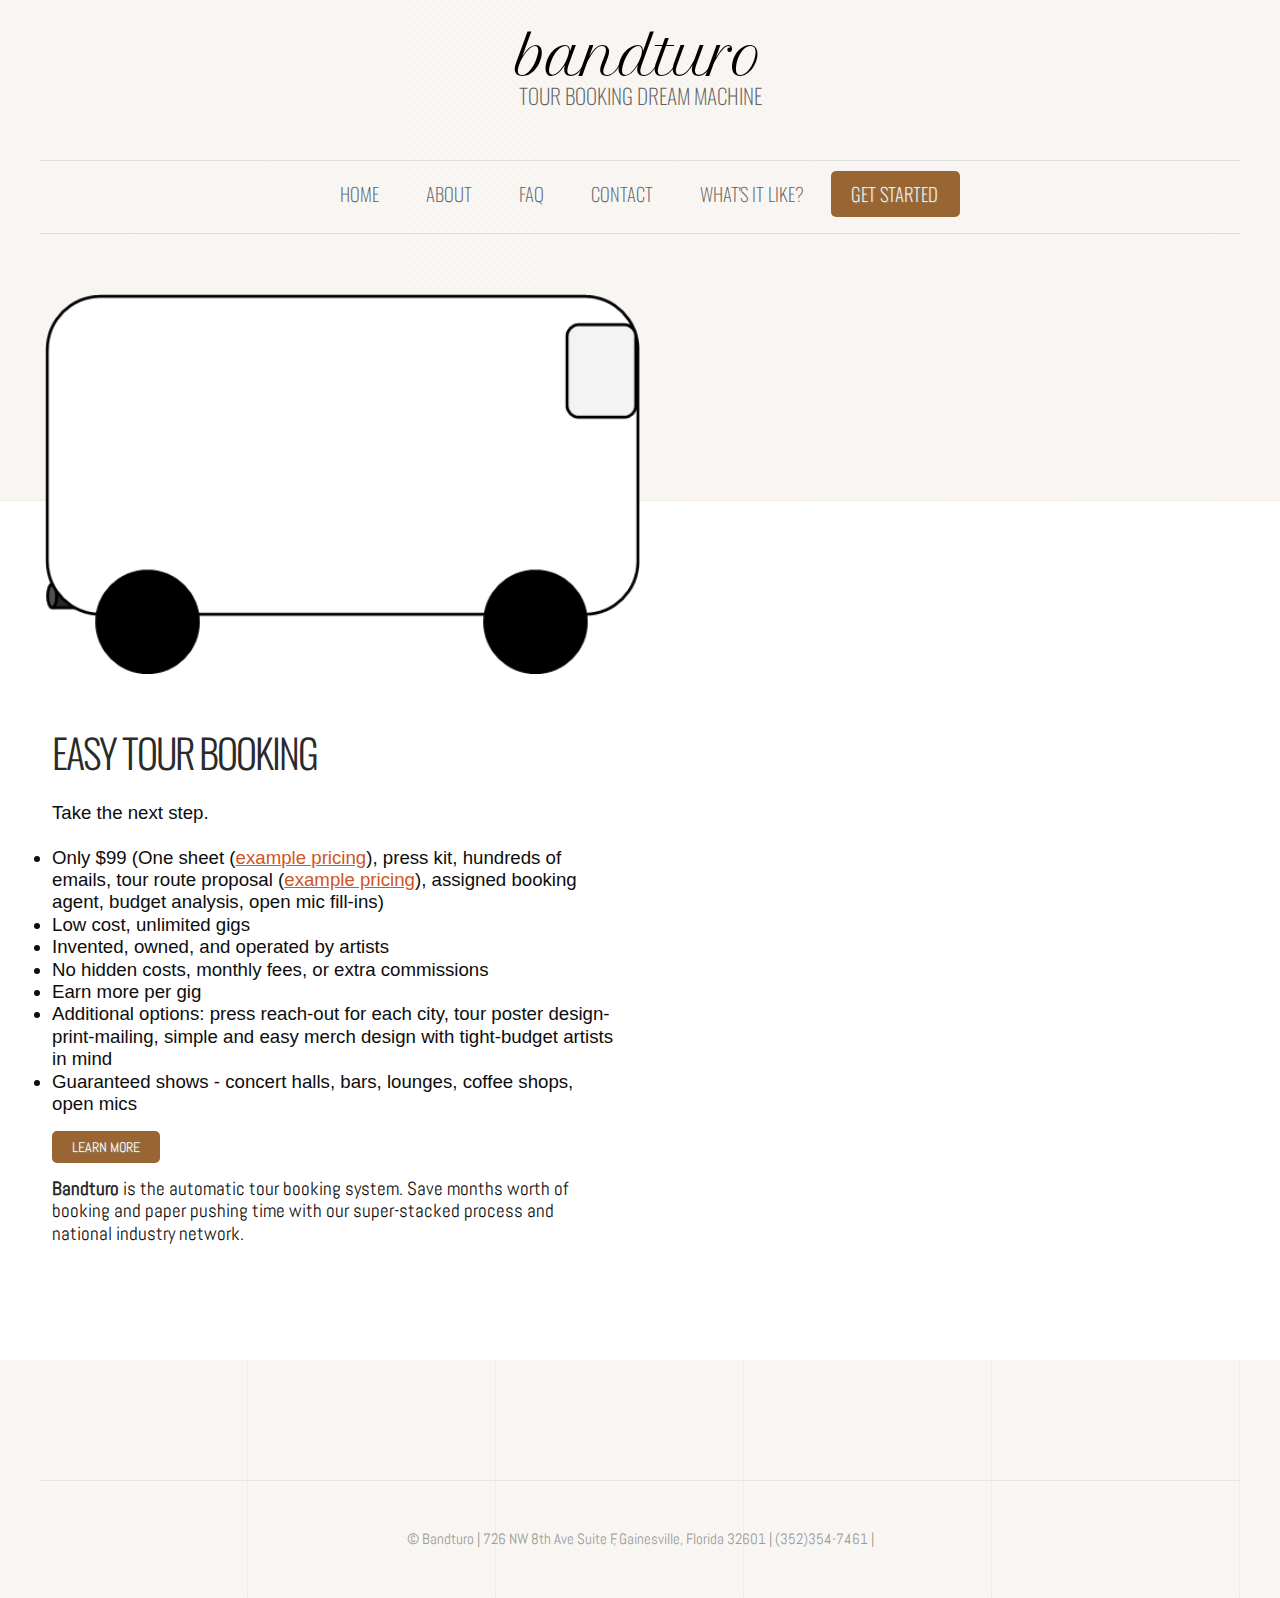
<file: index.html>
<!DOCTYPE HTML>
<html>
<head>
<title>Bandturo - Tour booking dream machine</title>
<meta charset="utf-8">
<meta name="description" content="Book a tour today with our affordable, proven system and get paid to travel.">
<meta name="keywords" content="Band, tour, booking, agent, booking agents, gigs, get more gigs">


<noscript>
<link rel="stylesheet" href="css/5grid/core.css">
<link rel="stylesheet" href="css/5grid/core-desktop.css">
<link rel="stylesheet" href="css/5grid/core-1200px.css">
<link rel="stylesheet" href="css/5grid/core-noscript.css">
<link rel="stylesheet" href="css/style.css">
<link rel="stylesheet" href="css/style-desktop.css">
</noscript>
<link rel="shortcut icon" href="images/favicon.ico" type="image/x-icon">
<link rel="icon" href="favicon.ico" type="image/x-icon">

<script>
  (function(i,s,o,g,r,a,m){i['GoogleAnalyticsObject']=r;i[r]=i[r]||function(){
  (i[r].q=i[r].q||[]).push(arguments)},i[r].l=1*new Date();a=s.createElement(o),
  m=s.getElementsByTagName(o)[0];a.async=1;a.src=g;m.parentNode.insertBefore(a,m)
  })(window,document,'script','https://www.google-analytics.com/analytics.js','ga');

  ga('create', 'UA-33713101-3', 'auto');
  ga('send', 'pageview');

</script>


<script src="css/5grid/jquery.js"></script>
<script src="css/5grid/init.js?use=mobile,desktop,1000px&amp;mobileUI=1&amp;mobileUI.theme=none"></script>
<!--[if IE 9]><link rel="stylesheet" href="css/style-ie9.css"><![endif]-->
</head>
<body class="homepage">



<div id="wrapper">
  <header id="header">
    <div class="5grid-layout">
      <div class="row">
        <div class="12u" id="logo">
          <!-- Logo -->
          <h1><a href="#" class="mobileUI-site-name">Bandturo</a></h1>
          <p>Tour booking dream machine</p>
        </div>
      </div>
    </div>
    <div class="5grid-layout">
      <div class="row">
        <div class="12u" id="menu">
          <div id="menu-wrapper">
            <nav class="mobileUI-site-nav">
              <ul>
                <li><a href="index.html">Home</a></li>
                <li><a href="about.html">About</a></li>
				<li><a href="faq.html">FAQ</a></li>
                <li><a href="contact.html">Contact</a></li>
				<li><a href="testimonial.html">What's It Like?</a></li>
				<li class="current_page_item"><a href="getstarted.html">Get Started</a></li>
              </ul>
			  </nav>
          </div>
        </div>
      </div>
    </div>
  </header>
  <div id="page">
    <div class="5grid-layout">
      <div class="row">
        <div class="12u">
          <div id="banner">
		              <div class="banner-border"><a href="index.html"><img src="images/van.png" alt="Bandturo - Touring Artist Dream Machine"></a><br>
			
			</div>
          </div>
        </div>
      </div>
	  
	 	  
	  
	  
	  
	  
	  
      <div class="5grid-layout">
        <div class="row">          
          <div class="6u mobileUI-main-content">
            <div id="content">              
			  <section>			  
                <div class="post">
                  <h2>Easy tour booking</h2>
				  
				  <p>Take the next step.</p>
				  <p>&nbsp; </p>
				  <ul>
				  <li>Only $99 (One sheet (<a href="http://consonantmusic.com/about/pricing/">example pricing</a>), press kit, hundreds of emails, tour route proposal (<a href="https://optimoroute.com/pricing/">example pricing</a>), assigned booking agent, budget analysis, open mic fill-ins)</li>
				  <li>Low cost, unlimited gigs</li>
				  <li>Invented, owned, and operated by artists</li>
				  <li>No hidden costs, monthly fees, or extra commissions</li>
				  <li>Earn more per gig</li>
				  <li>Additional options: press reach-out for each city, tour poster design-print-mailing, simple and easy merch design with tight-budget artists in mind</li>
				  <li>Guaranteed shows - concert halls, bars, lounges, coffee shops, open mics</li>
				  </ul>
				  
				  
				  
                  
                  <p class="button-style"><a href="getstarted.html">Learn more</a></p>
					<div id="subtext">
<p><strong>Bandturo</strong> is the automatic tour booking system. Save <i>months</i> worth of booking and paper pushing time with our super-stacked process and national industry network.</p>
                  <p>&nbsp;</p>
                  </div>

				  </div>
              </section>
            </div>
          </div>
        </div>
        </div>
      </div>
    </div>
  </div>
</div>
<div class="5grid-layout">
  <div class="row" id="footer-content">
    
  </div>
</div>
<div id="copyright" class="5grid-layout">
  <section>
    <p>&copy; Bandturo | 726 NW 8th Ave Suite F, Gainesville, Florida 32601 | (352)354-7461 | </p>
  </section>
</div>
</body>
</html>
</file>
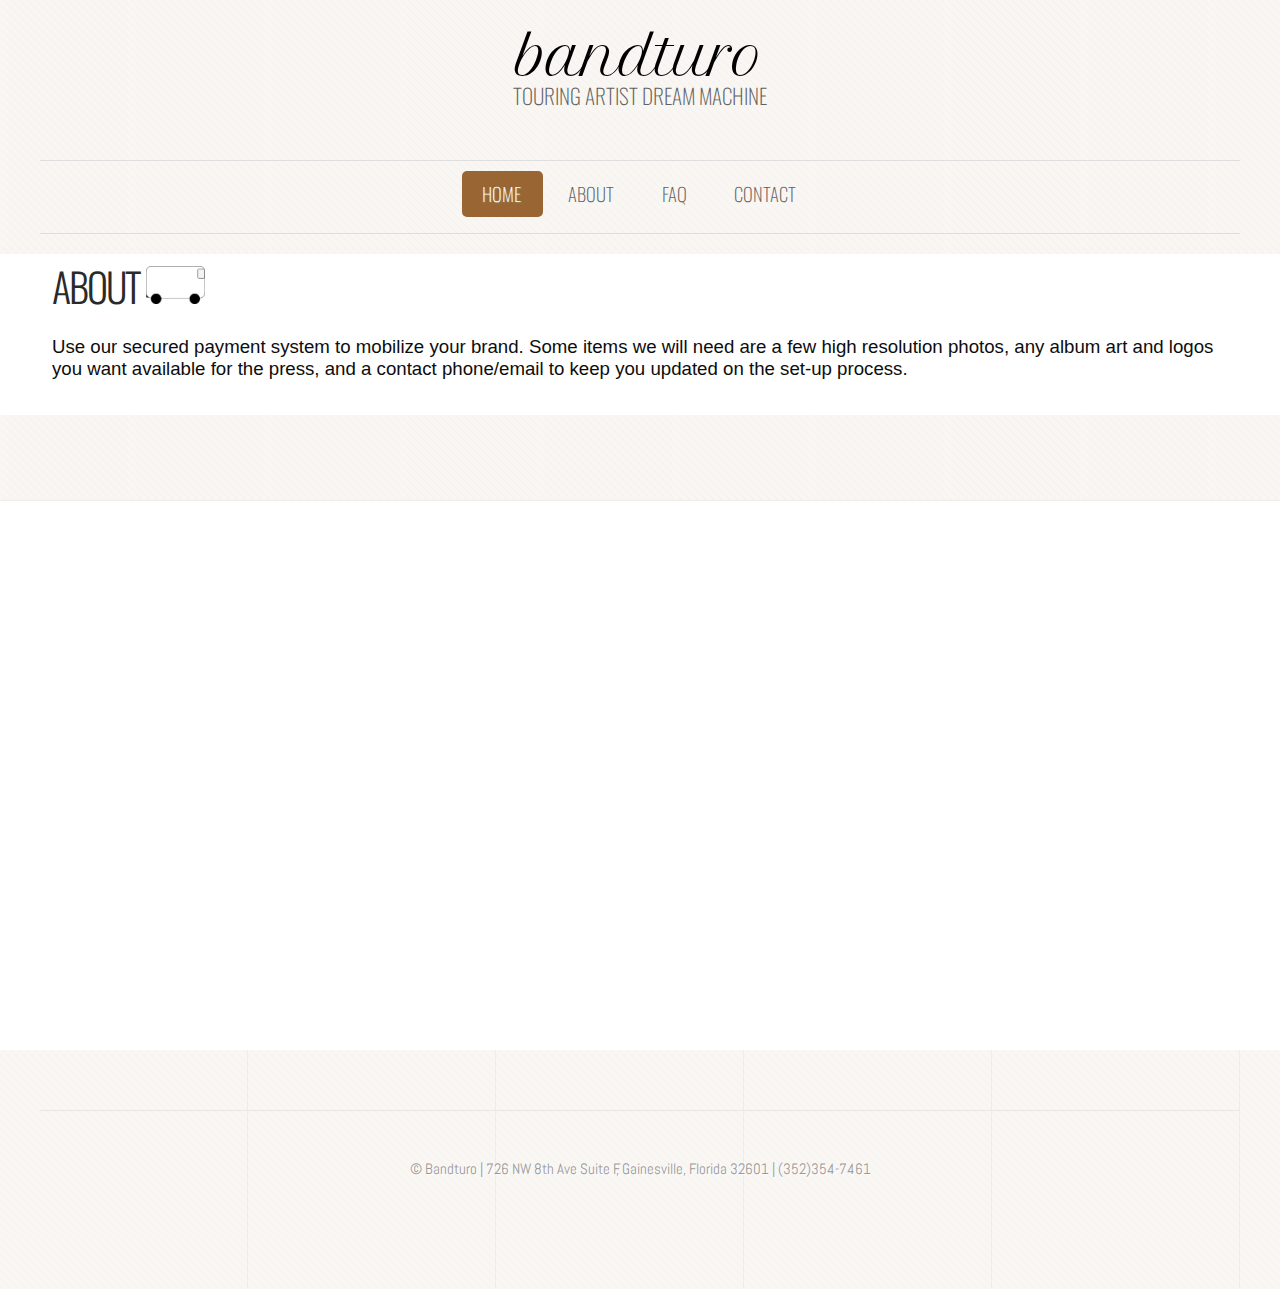
<file: about - Copy.html>
<!DOCTYPE HTML>
<html>
<head>
<title>Bandturo</title>
<meta charset="utf-8">
<noscript>
<link rel="stylesheet" href="css/5grid/core.css">
<link rel="stylesheet" href="css/5grid/core-desktop.css">
<link rel="stylesheet" href="css/5grid/core-1200px.css">
<link rel="stylesheet" href="css/5grid/core-noscript.css">
<link rel="stylesheet" href="css/style.css">
<link rel="stylesheet" href="css/style-desktop.css">
</noscript>



<script src="css/5grid/jquery.js"></script>
<script src="css/5grid/init.js?use=mobile,desktop,1000px&amp;mobileUI=1&amp;mobileUI.theme=none"></script>
<!--[if IE 9]><link rel="stylesheet" href="css/style-ie9.css"><![endif]-->
</head>
<body class="homepage">
<div id="wrapper">
  <header id="header">
    <div class="5grid-layout">
      <div class="row">
        <div class="12u" id="logo">
          <!-- Logo -->
          <h1><a href="#" class="mobileUI-site-name">Bandturo</a></h1>
          <p>Touring artist dream machine</p>
        </div>
      </div>
    </div>
    <div class="5grid-layout">
      <div class="row">
        <div class="12u" id="menu">
          <div id="menu-wrapper">
            <nav class="mobileUI-site-nav">
              <ul>
                <li class="current_page_item"><a href="index.html">Home</a></li>
                <li><a href="about.html">About</a></li>
				<li><a href="faq.html">FAQ</a></li>
                <li><a href="contact.html">Contact</a></li>
              </ul>
            </nav>
          </div>
        </div>
      </div>
    </div>
  </header>
 
  <div id="getstarted">
    <div class="5grid-layout" id="content">
      <div class="row">
        <div class="12u">
		
          <section>
		  
            <div class="post">
              <h2>About <img src="images/van.png" width="5%"></h2>
              <p>Use our secured payment system to mobilize your brand. Some items we will need are a few high resolution photos, any album art and logos you want available for the press, and a contact phone/email to keep you updated on the set-up process.</p>
              <p>&nbsp;</p>
                 
			
			</div>
          </section>
        </div>
      </div>
    </div>
  </div>
</div>
<div class="5grid-layout">
  <div class="row" id="footer-content">
    
 
<div id="copyright" class="5grid-layout">
  <section>
    <p>&copy; Bandturo | 726 NW 8th Ave Suite F, Gainesville, Florida 32601 | (352)354-7461</p>
  </section>
   </div>
</div>
</div>
</body>
</html>
</file>
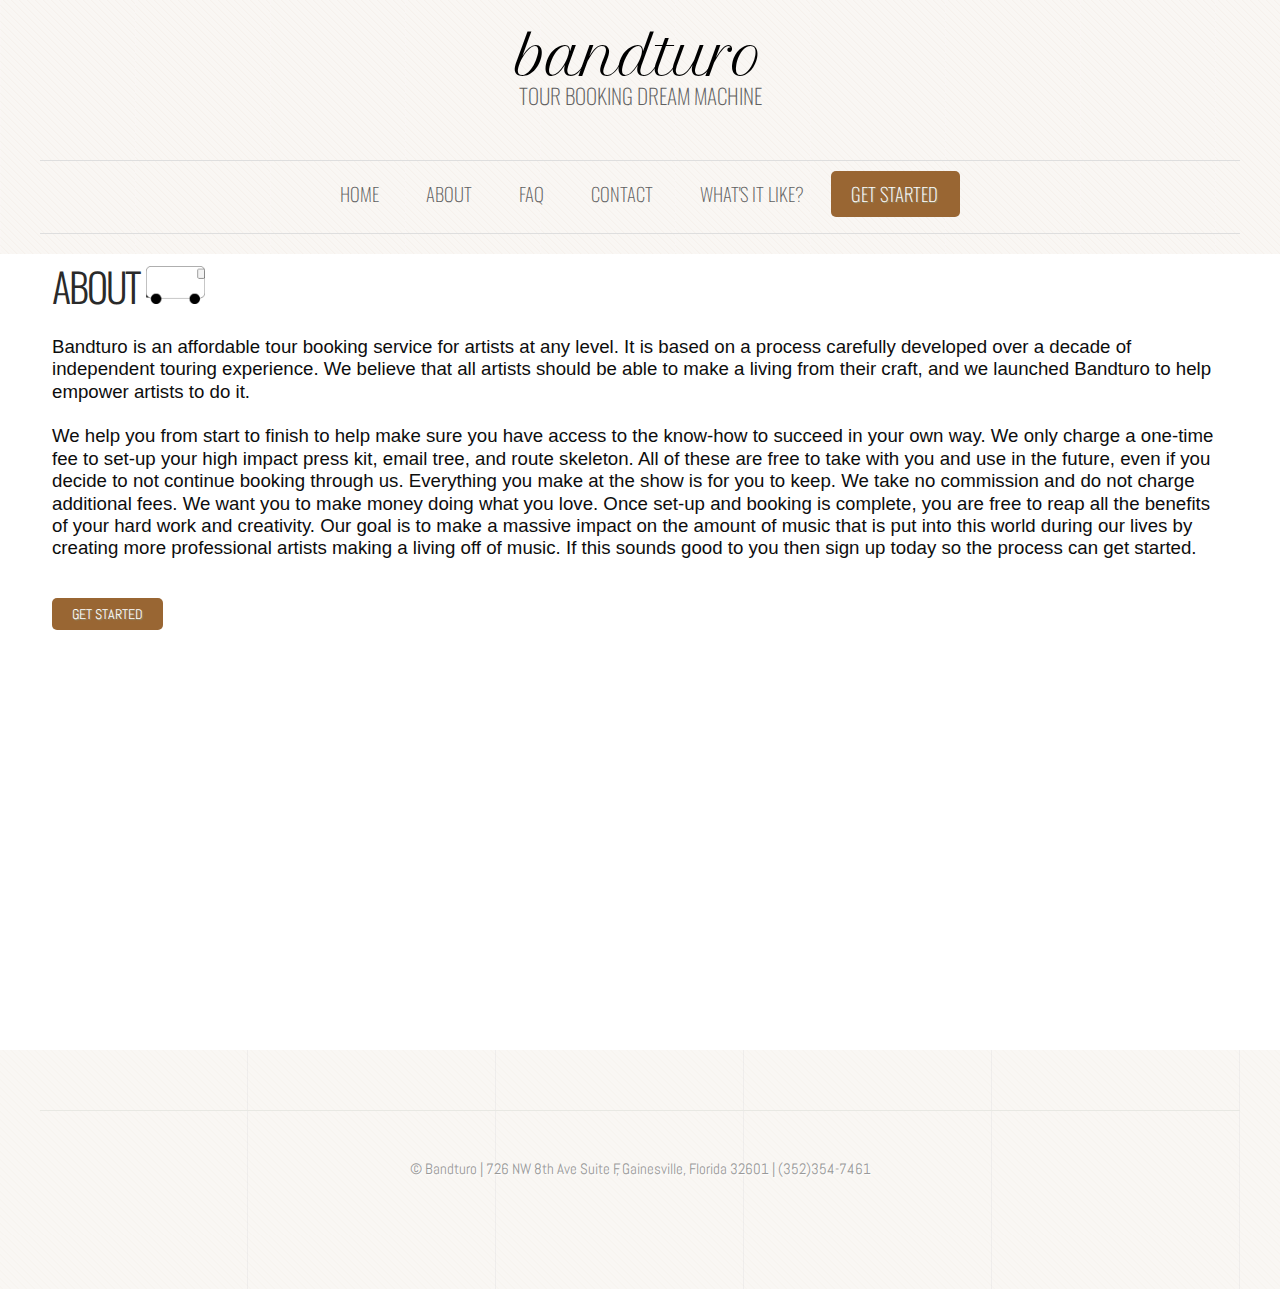
<file: about.html>
<!DOCTYPE HTML>
<html>
<head>
<title>Bandturo - About</title>
<meta charset="utf-8">
<meta name="description" content="About Bandturo's tour booking system">
<meta name="keywords" content="bands, emails, booking, network, contacts">

<noscript>
<link rel="stylesheet" href="css/5grid/core.css">
<link rel="stylesheet" href="css/5grid/core-desktop.css">
<link rel="stylesheet" href="css/5grid/core-1200px.css">
<link rel="stylesheet" href="css/5grid/core-noscript.css">
<link rel="stylesheet" href="css/style.css">
<link rel="stylesheet" href="css/style-desktop.css">
</noscript>
<link rel="shortcut icon" href="images/favicon.ico" type="image/x-icon">
<link rel="icon" href="favicon.ico" type="image/x-icon">

<script>
  (function(i,s,o,g,r,a,m){i['GoogleAnalyticsObject']=r;i[r]=i[r]||function(){
  (i[r].q=i[r].q||[]).push(arguments)},i[r].l=1*new Date();a=s.createElement(o),
  m=s.getElementsByTagName(o)[0];a.async=1;a.src=g;m.parentNode.insertBefore(a,m)
  })(window,document,'script','https://www.google-analytics.com/analytics.js','ga');

  ga('create', 'UA-33713101-3', 'auto');
  ga('send', 'pageview');

</script>

<script src="css/5grid/jquery.js"></script>
<script src="css/5grid/init.js?use=mobile,desktop,1000px&amp;mobileUI=1&amp;mobileUI.theme=none"></script>
<!--[if IE 9]><link rel="stylesheet" href="css/style-ie9.css"><![endif]-->
</head>
<body class="homepage">




<div id="wrapper">
  <header id="header">
    <div class="5grid-layout">
      <div class="row">
        <div class="12u" id="logo">
          <!-- Logo -->
          <h1><a href="#" class="mobileUI-site-name">Bandturo</a></h1>
          <p>Tour booking dream machine</p>
        </div>
      </div>
    </div>
    <div class="5grid-layout">
      <div class="row">
        <div class="12u" id="menu">
          <div id="menu-wrapper">
            <nav class="mobileUI-site-nav">
              <ul>
                <li><a href="index.html">Home</a></li>
                <li><a href="about.html">About</a></li>
				<li><a href="faq.html">FAQ</a></li>
                <li><a href="contact.html">Contact</a></li>
				<li><a href="testimonial.html">What's It Like?</a></li>
				<li class="current_page_item"><a href="getstarted.html">Get Started</a></li>
              </ul>
            </nav>
          </div>
        </div>
      </div>
    </div>
  </header>
 
  <div id="getstarted">
    <div class="5grid-layout" id="content">
      <div class="row">
        <div class="12u">
		
          <section>
		  
            <div class="post">
              <h2>About <img src="images/van.png" width="5%"></h2>
              <p>Bandturo is an affordable tour booking service for artists at any level. It is based on a process carefully developed over a decade of 
			  independent touring experience. We believe that all artists should be able to make a living from their craft, and we launched Bandturo to help 
			  empower artists to do it. <br><br>
			  We help you from start to finish to help make sure you have access to the know-how to succeed in your own way. We only charge 
			  a one-time fee to set-up your high impact press kit, email tree, and route skeleton. All of these are free to take with you and use in the future, 
			  even if you decide to not continue booking through us. Everything you make at the show is for you to keep. We take no commission and do not charge 
			  additional fees. We want you to make money doing what you love. Once set-up and booking is complete, you are free to reap all the benefits of your 
			  hard work and creativity. Our goal is to make a massive impact on the amount of music that is put into this world during our lives by creating more professional artists making a living off of music. If
			  this sounds good to you then sign up today so the process can get started.</p>
              <p>&nbsp;</p>
                 <p class="button-style"><a href="getstarted.html">Get Started</a></p>
				 <p><iframe src="https://www.facebook.com/plugins/page.php?href=https%3A%2F%2Fwww.facebook.com%2Fbandturo&tabs=timeline&width=340&height=500&small_header=false&adapt_container_width=true&hide_cover=false&show_facepile=true&appId" width="170" height="250" style="border:none;overflow:hidden" scrolling="no" frameborder="0" allowTransparency="true"></iframe></p>
			
			</div>
          </section>
        </div>
      </div>
    </div>
  </div>
</div>
<div class="5grid-layout">
  <div class="row" id="footer-content">
    
 
<div id="copyright" class="5grid-layout">
  <section>
    <p>&copy; Bandturo | 726 NW 8th Ave Suite F, Gainesville, Florida 32601 | (352)354-7461</p>
  </section>
   </div>
</div>
</div>
</body>
</html>
</file>
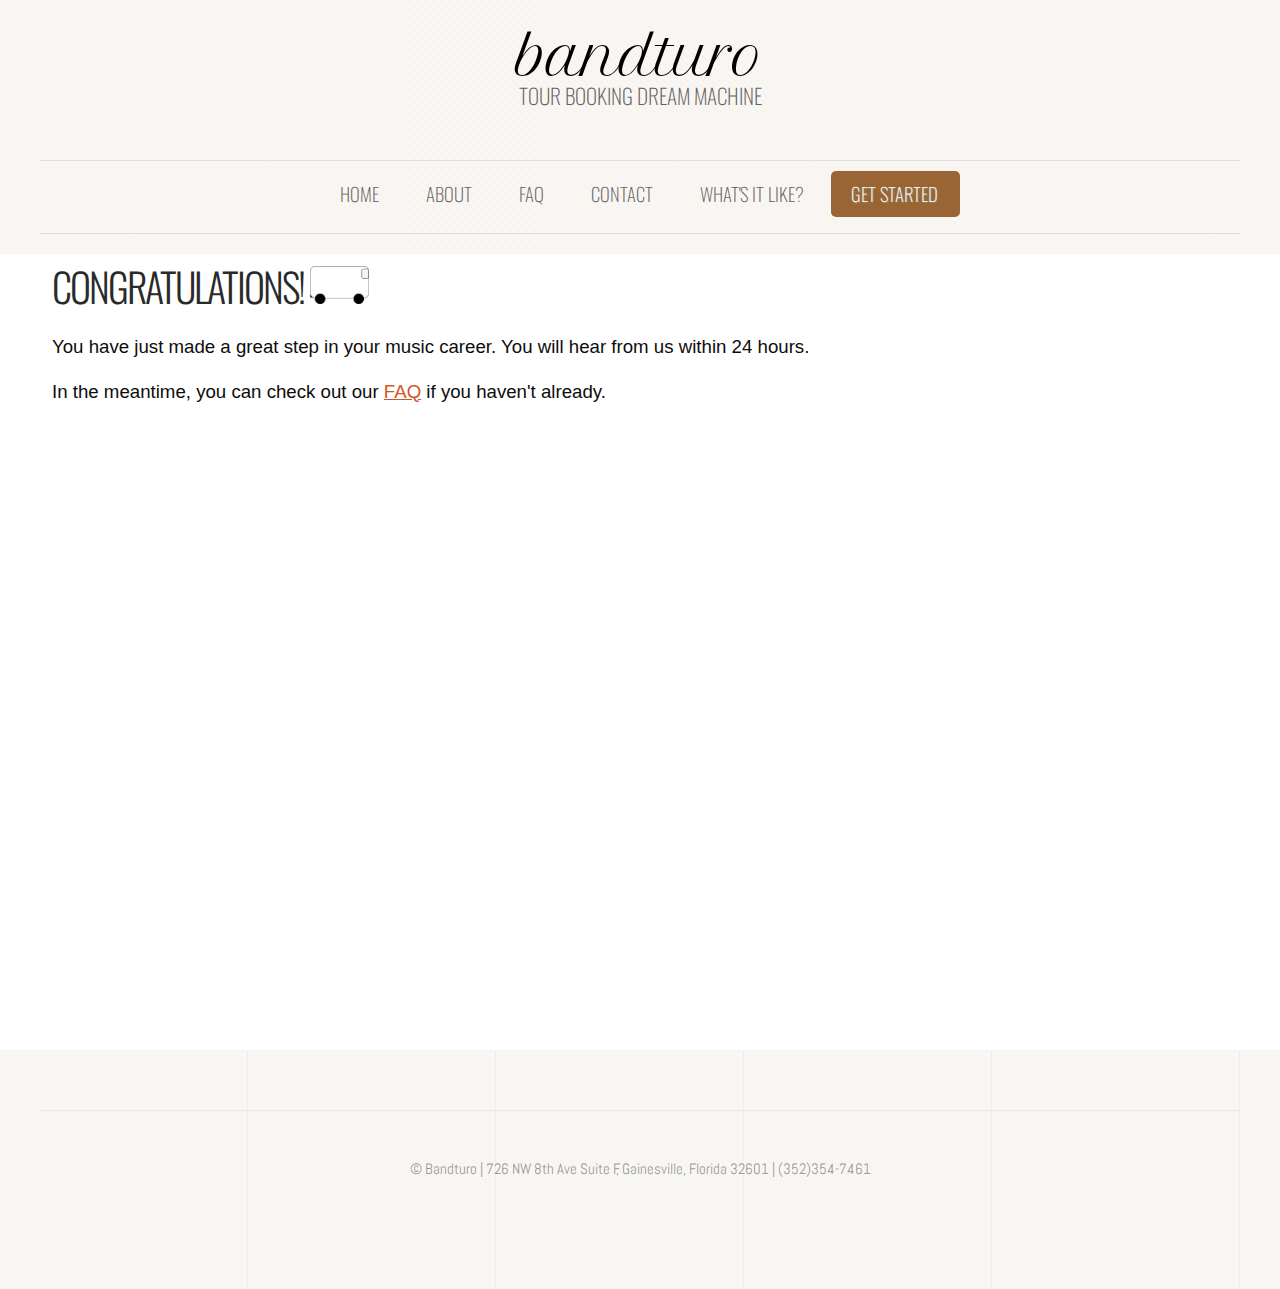
<file: congratulations.html>
<!DOCTYPE HTML>
<html>
<head>
<title>Bandturo - Congratulations!</title>
<meta charset="utf-8">
<meta name="description" content="On your way to tour your music">
<meta name="keywords" content="success, gigs, professional musician">
<noscript>
<link rel="stylesheet" href="css/5grid/core.css">
<link rel="stylesheet" href="css/5grid/core-desktop.css">
<link rel="stylesheet" href="css/5grid/core-1200px.css">
<link rel="stylesheet" href="css/5grid/core-noscript.css">
<link rel="stylesheet" href="css/style.css">
<link rel="stylesheet" href="css/style-desktop.css">
</noscript>
<link rel="shortcut icon" href="images/favicon.ico" type="image/x-icon">
<link rel="icon" href="favicon.ico" type="image/x-icon">
<script>
  (function(i,s,o,g,r,a,m){i['GoogleAnalyticsObject']=r;i[r]=i[r]||function(){
  (i[r].q=i[r].q||[]).push(arguments)},i[r].l=1*new Date();a=s.createElement(o),
  m=s.getElementsByTagName(o)[0];a.async=1;a.src=g;m.parentNode.insertBefore(a,m)
  })(window,document,'script','https://www.google-analytics.com/analytics.js','ga');

  ga('create', 'UA-33713101-3', 'auto');
  ga('send', 'pageview');

</script>

<script src="css/5grid/jquery.js"></script>
<script src="css/5grid/init.js?use=mobile,desktop,1000px&amp;mobileUI=1&amp;mobileUI.theme=none"></script>
<!--[if IE 9]><link rel="stylesheet" href="css/style-ie9.css"><![endif]-->
</head>
<body class="homepage">
<div id="wrapper">
  <header id="header">
    <div class="5grid-layout">
      <div class="row">
        <div class="12u" id="logo">
          <!-- Logo -->
          <h1><a href="#" class="mobileUI-site-name">Bandturo</a></h1>
          <p>Tour booking dream machine</p>
        </div>
      </div>
    </div>
    <div class="5grid-layout">
      <div class="row">
        <div class="12u" id="menu">
          <div id="menu-wrapper">
            <nav class="mobileUI-site-nav">
              <ul>
                <li><a href="index.html">Home</a></li>
                <li><a href="about.html">About</a></li>
				<li><a href="faq.html">FAQ</a></li>
                <li><a href="contact.html">Contact</a></li>
				<li><a href="testimonial.html">What's It Like?</a></li>
				<li class="current_page_item"><a href="getstarted.html">Get Started</a></li>
              </ul>
            </nav>
          </div>
        </div>
      </div>
    </div>
  </header>
 
  <div id="getstarted">
    <div class="5grid-layout" id="content">
      <div class="row">
        <div class="12u">
		
          <section>
		  
            <div class="post">
              <h2>Congratulations! <img src="images/van.png" width="5%"></h2>
              <p>You have just made a great step in your music career. You will hear from us within 24 hours. </p><p>&nbsp;</p>
			  <p>In the meantime, you can check out our <a href="faq.html">FAQ</a> if you haven't already.</p>
              <p>&nbsp;</p>
                 <p>&nbsp;</p>
				 <p>&nbsp;</p>
				 <p>&nbsp;</p>
				 <p>&nbsp;</p>
			
			</div>
          </section>
        </div>
      </div>
    </div>
  </div>
</div>
<div class="5grid-layout">
  <div class="row" id="footer-content">
    
 
<div id="copyright" class="5grid-layout">
  <section>
    <p>&copy; Bandturo | 726 NW 8th Ave Suite F, Gainesville, Florida 32601 | (352)354-7461</p>
  </section>
   </div>
</div>
</div>
</body>
</html>
</file>
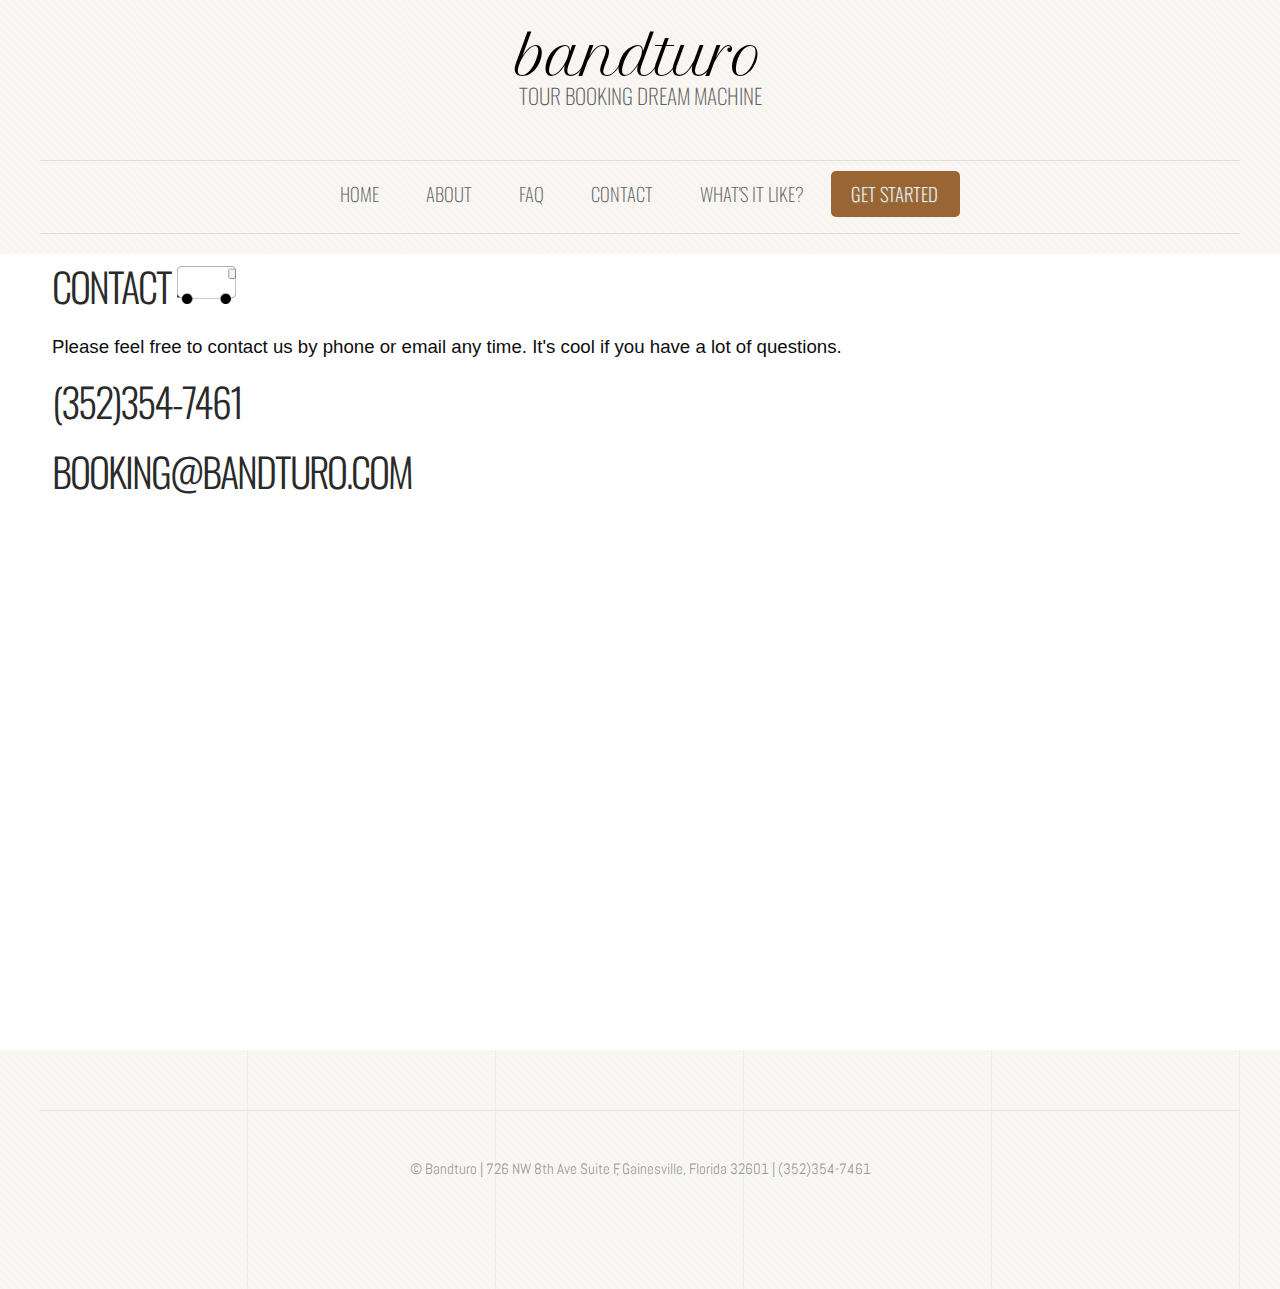
<file: contact.html>
<!DOCTYPE HTML>
<html>
<head>
<title>Bandturo - Contact</title>
<meta charset="utf-8">
<meta name="description" content="Bandturo contact information. Phone, email.">
<meta name="keywords" content="Bandturo, booking, email, phone">
<noscript>
<link rel="stylesheet" href="css/5grid/core.css">
<link rel="stylesheet" href="css/5grid/core-desktop.css">
<link rel="stylesheet" href="css/5grid/core-1200px.css">
<link rel="stylesheet" href="css/5grid/core-noscript.css">
<link rel="stylesheet" href="css/style.css">
<link rel="stylesheet" href="css/style-desktop.css">
</noscript>
<link rel="shortcut icon" href="images/favicon.ico" type="image/x-icon">
<link rel="icon" href="favicon.ico" type="image/x-icon">
<script>
  (function(i,s,o,g,r,a,m){i['GoogleAnalyticsObject']=r;i[r]=i[r]||function(){
  (i[r].q=i[r].q||[]).push(arguments)},i[r].l=1*new Date();a=s.createElement(o),
  m=s.getElementsByTagName(o)[0];a.async=1;a.src=g;m.parentNode.insertBefore(a,m)
  })(window,document,'script','https://www.google-analytics.com/analytics.js','ga');

  ga('create', 'UA-33713101-3', 'auto');
  ga('send', 'pageview');

</script>

<script src="css/5grid/jquery.js"></script>
<script src="css/5grid/init.js?use=mobile,desktop,1000px&amp;mobileUI=1&amp;mobileUI.theme=none"></script>
<!--[if IE 9]><link rel="stylesheet" href="css/style-ie9.css"><![endif]-->
</head>
<body class="homepage">
<div id="wrapper">
  <header id="header">
    <div class="5grid-layout">
      <div class="row">
        <div class="12u" id="logo">
          <!-- Logo -->
          <h1><a href="#" class="mobileUI-site-name">Bandturo</a></h1>
          <p>Tour booking dream machine</p>
        </div>
      </div>
    </div>
    <div class="5grid-layout">
      <div class="row">
        <div class="12u" id="menu">
          <div id="menu-wrapper">
            <nav class="mobileUI-site-nav">
              <ul>
                <li><a href="index.html">Home</a></li>
                <li><a href="about.html">About</a></li>
				<li><a href="faq.html">FAQ</a></li>
                <li><a href="contact.html">Contact</a></li>
				<li><a href="testimonial.html">What's It Like?</a></li>
				<li class="current_page_item"><a href="getstarted.html">Get Started</a></li>
              </ul>
            </nav>
          </div>
        </div>
      </div>
    </div>
  </header>
 
  <div id="getstarted">
    <div class="5grid-layout" id="content">
      <div class="row">
        <div class="12u">
		
          <section>
		  
            <div class="post">
              <h2>Contact <img src="images/van.png" width="5%"></h2>
              
			  <p>Please feel free to contact us by phone or email any time. It's cool if you have a lot of questions.</p>
              <p>&nbsp;</p>
			  <p><h2>(352)354-7461</h2></p>
			  <p><h2>booking@bandturo.com</h2></p>
              <p>&nbsp;</p>
			
			</div>
          </section>
        </div>
      </div>
    </div>
  </div>
</div>
<div class="5grid-layout">
  <div class="row" id="footer-content">
    
 
<div id="copyright" class="5grid-layout">
  <section>
    <p>&copy; Bandturo | 726 NW 8th Ave Suite F, Gainesville, Florida 32601 | (352)354-7461</p>
  </section>
   </div>
</div>
</div>
</body>
</html>
</file>
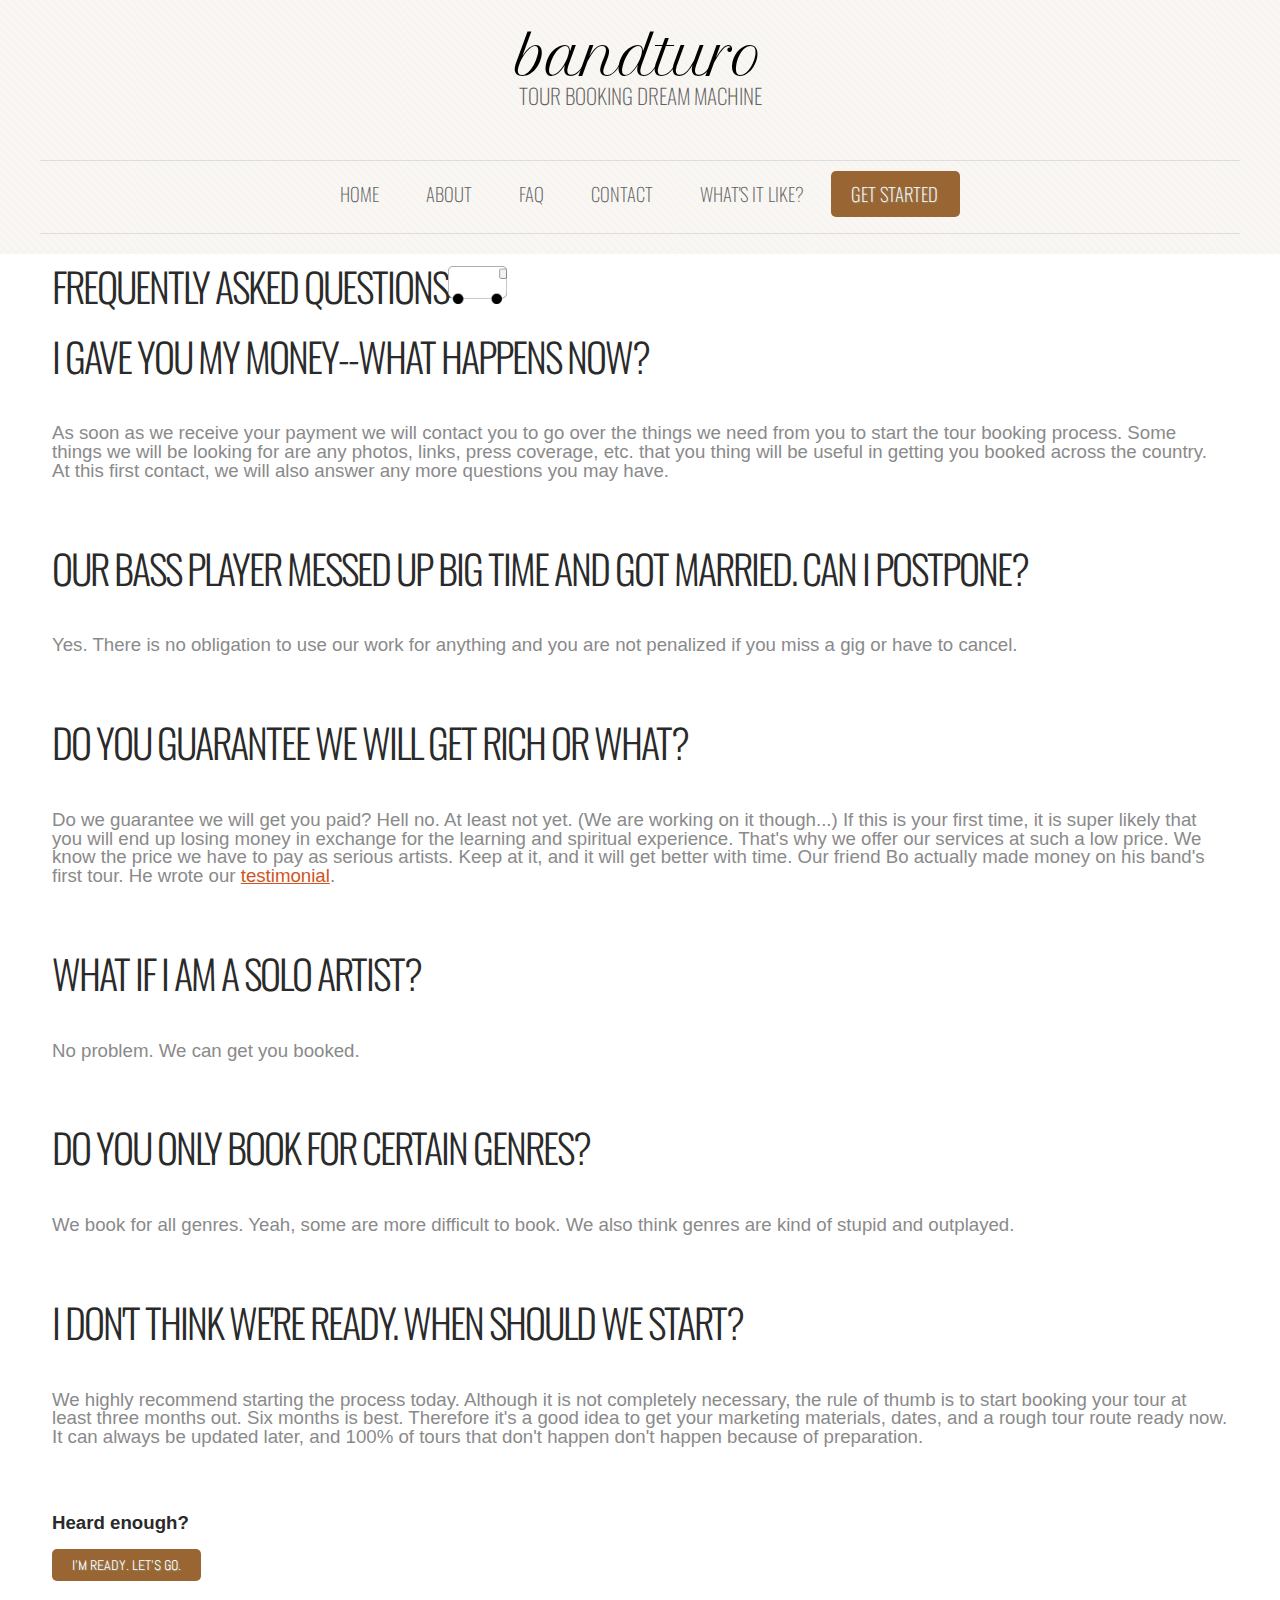
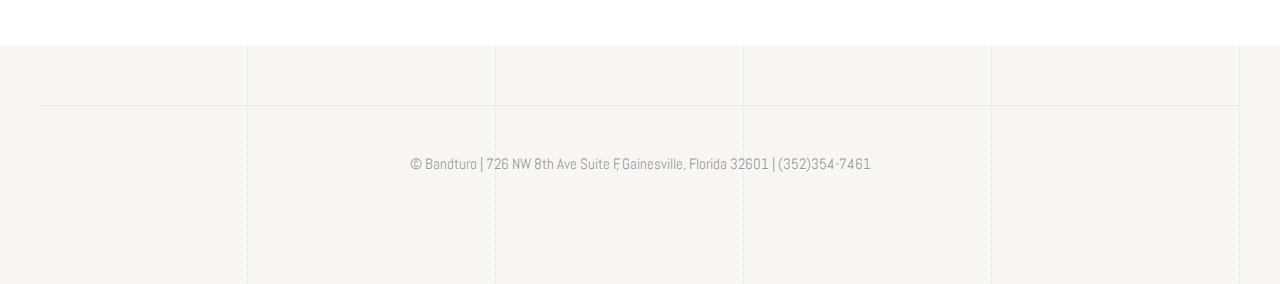
<file: faq.html>
<!DOCTYPE HTML>
<html>
<head>
<title>Bandturo - FAQ</title>
<meta charset="utf-8">
<meta name="description" content="Frequently asked questions about how using Bandturo to take your band on tour.">
<meta name="keywords" content="bandturo, faq, tour life, questions">
<noscript>
<link rel="stylesheet" href="css/5grid/core.css">
<link rel="stylesheet" href="css/5grid/core-desktop.css">
<link rel="stylesheet" href="css/5grid/core-1200px.css">
<link rel="stylesheet" href="css/5grid/core-noscript.css">
<link rel="stylesheet" href="css/style.css">
<link rel="stylesheet" href="css/style-desktop.css">
</noscript>
<link rel="shortcut icon" href="images/favicon.ico" type="image/x-icon">
<link rel="icon" href="favicon.ico" type="image/x-icon">
<script>
  (function(i,s,o,g,r,a,m){i['GoogleAnalyticsObject']=r;i[r]=i[r]||function(){
  (i[r].q=i[r].q||[]).push(arguments)},i[r].l=1*new Date();a=s.createElement(o),
  m=s.getElementsByTagName(o)[0];a.async=1;a.src=g;m.parentNode.insertBefore(a,m)
  })(window,document,'script','https://www.google-analytics.com/analytics.js','ga');

  ga('create', 'UA-33713101-3', 'auto');
  ga('send', 'pageview');

</script>

<script src="css/5grid/jquery.js"></script>
<script src="css/5grid/init.js?use=mobile,desktop,1000px&amp;mobileUI=1&amp;mobileUI.theme=none"></script>
<!--[if IE 9]><link rel="stylesheet" href="css/style-ie9.css"><![endif]-->
</head>
<body class="homepage">
<div id="wrapper">
  <header id="header">
    <div class="5grid-layout">
      <div class="row">
        <div class="12u" id="logo">
          <!-- Logo -->
          <h1><a href="#" class="mobileUI-site-name">Bandturo</a></h1>
          <p>Tour booking dream machine</p>
        </div>
      </div>
    </div>
    <div class="5grid-layout">
      <div class="row">
        <div class="12u" id="menu">
          <div id="menu-wrapper">
            <nav class="mobileUI-site-nav">
              <ul>
                <li><a href="index.html">Home</a></li>
                <li><a href="about.html">About</a></li>
				<li><a href="faq.html">FAQ</a></li>
                <li><a href="contact.html">Contact</a></li>
				<li><a href="testimonial.html">What's It Like?</a></li>
				<li class="current_page_item"><a href="getstarted.html">Get Started</a></li>
              </ul>
            </nav>
          </div>
        </div>
      </div>
    </div>
  </header>
 
  <div id="faq">
    <div class="5grid-layout" id="content">
      <div class="row">
        <div class="12u">
		
          <section>
		  
            <div class="post">
              <h2>Frequently Asked Questions<img src="images/van.png" width="5%"></h2>
              
			  <p><h2>I gave you my money--what happens now?</h2><br>
			  As soon as we receive your payment we will contact you to go over the things we need from you to start the tour booking process. Some things we will be looking for are any photos, links, press coverage, etc. that you thing will be useful in getting you booked across the country. At this first contact, we will also answer any more questions you may have.</p>
              <p>&nbsp;</p><p>&nbsp;</p><p>&nbsp;</p>		
			  
			  <p><h2>Our bass player messed up big time and got married. Can I postpone?</h2><br>
			  Yes. There is no obligation to use our work for anything and you are not penalized if you miss a gig or have to cancel.</p>
             <p>&nbsp;</p><p>&nbsp;</p><p>&nbsp;</p>
			 
			 <p><h2>Do you guarantee we will get rich or what?</h2><br>
			  Do we guarantee we will get you paid? Hell no. At least not yet. (We are working on it though...) If this is your first time, it is super likely
			  that you will end up losing money in exchange for the learning and spiritual experience. That's why we offer our services at such a low price.
			  We know the price we have to pay as serious artists. Keep at it, and it will get better with time. 
			  Our friend Bo actually made money on his band's first tour. He wrote our <a href="testimonial.html">testimonial</a>.</p>
              <p>&nbsp;</p><p>&nbsp;</p><p>&nbsp;</p>
			 
			 <p><h2>What if I am a solo artist?</h2><br>
			  No problem. We can get you booked.</p>			
			 <p>&nbsp;</p><p>&nbsp;</p><p>&nbsp;</p>
			 
			 <p><h2>Do you only book for certain genres?</h2><br>
			 We book for all genres. Yeah, some are more difficult to book. We also think genres are kind of stupid and outplayed.</p>			
			 <p>&nbsp;</p><p>&nbsp;</p><p>&nbsp;</p>	 
			 
			  <p><h2>I don't think we're ready. When should we start?</h2><br>
			 We highly recommend starting the process today. Although it is not completely necessary, the rule of thumb is to start booking 
			 your tour at least three months out. Six months is best. Therefore it's a good idea to get your marketing materials, dates, and a rough tour route 
			 ready now. It can always be updated later, and 100% of tours that don't happen don't happen because of preparation.</p>			
			 <p>&nbsp;</p><p>&nbsp;</p><p>&nbsp;</p>	
			 
			<strong>Heard enough?</strong>
			<p class="button-style"><a href="getstarted.html">I'm ready. Let's go.</a></p>
			
			
			
			
			</div>
          </section>
        </div>
      </div>
    </div>
  </div>
</div>
<div class="5grid-layout">
  <div class="row" id="footer-content">
    
 
<div id="copyright" class="5grid-layout">
  <section>
    <p>&copy; Bandturo | 726 NW 8th Ave Suite F, Gainesville, Florida 32601 | (352)354-7461</p>
  </section>
   </div>
</div>
</div>
</body>
</html>
</file>
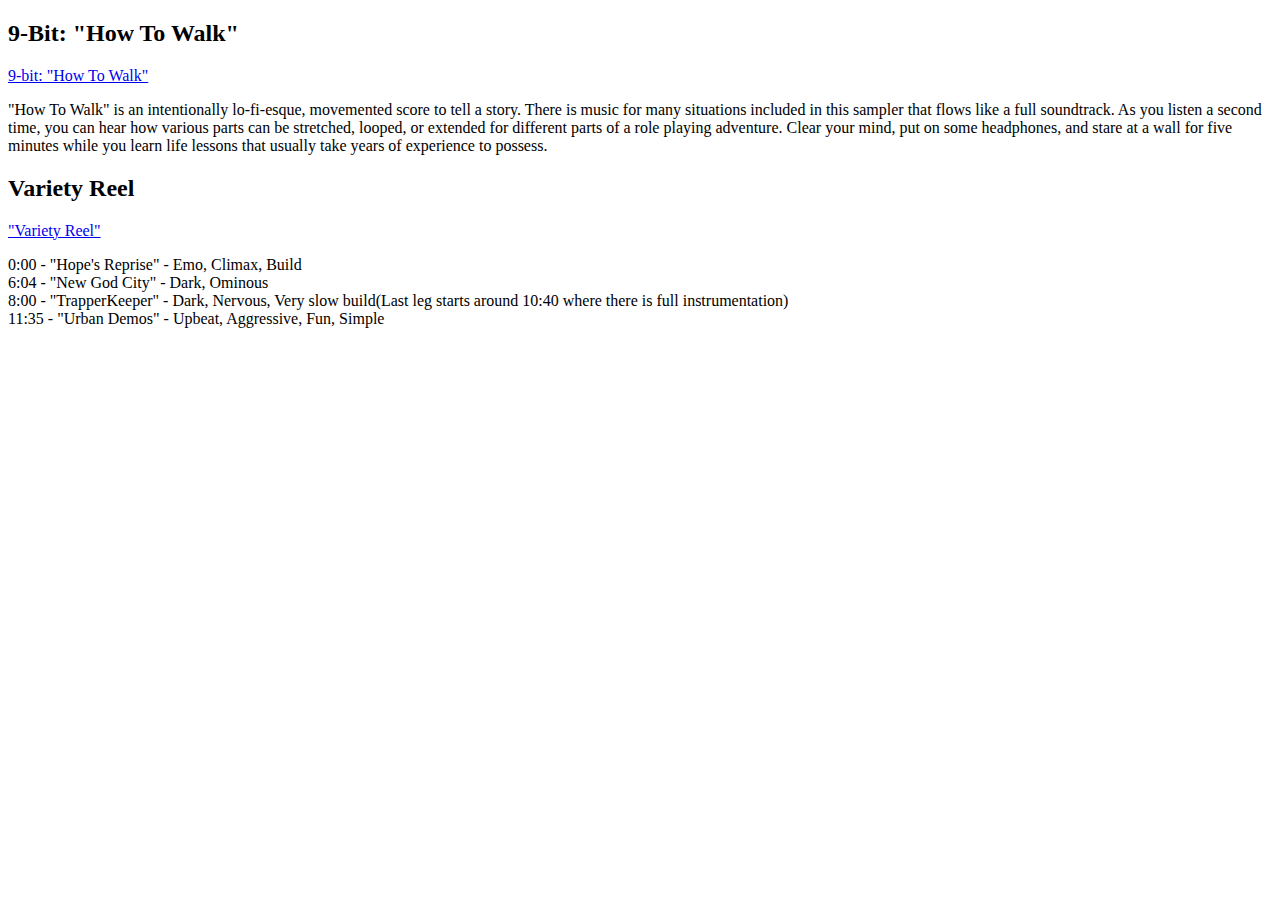
<file: martingawlak.html>
<!DOCTYPE HTML>
<html>
<head>
<title>Martin Gawlak</title>

<link rel="shortcut icon" href="images/favicon.ico" type="image/x-icon">
<link rel="icon" href="favicon.ico" type="image/x-icon">
</head>
<body>
<h2>9-Bit: "How To Walk"</h2>
<a href="9-Bit_-_How_to_Walk.m4a">9-bit: "How To Walk"</a>
<p>"How To Walk" is an intentionally lo-fi-esque, movemented score to tell a story. There is music for many situations included in this sampler that flows like a full soundtrack. As you listen a second time, you can hear how various parts can be stretched, looped, or extended for different parts of a role playing adventure. Clear your mind, put on some headphones, and stare at a wall for five minutes while you learn life lessons that usually take years of experience to possess.</p>

<h2>Variety Reel</h2>
<a href="Gawlak_-_MiniMusicReel_Summer2016.wav">"Variety Reel"</a>
<p>
0:00 - "Hope's Reprise" - Emo, Climax, Build<br>
6:04 - "New God City" - Dark, Ominous<br>
8:00 - "TrapperKeeper" - Dark, Nervous, Very slow build(Last leg starts around 10:40 where there is full instrumentation)<br>
11:35 - "Urban Demos" - Upbeat, Aggressive, Fun, Simple<br>
</p>


</body>
</html>
</file>
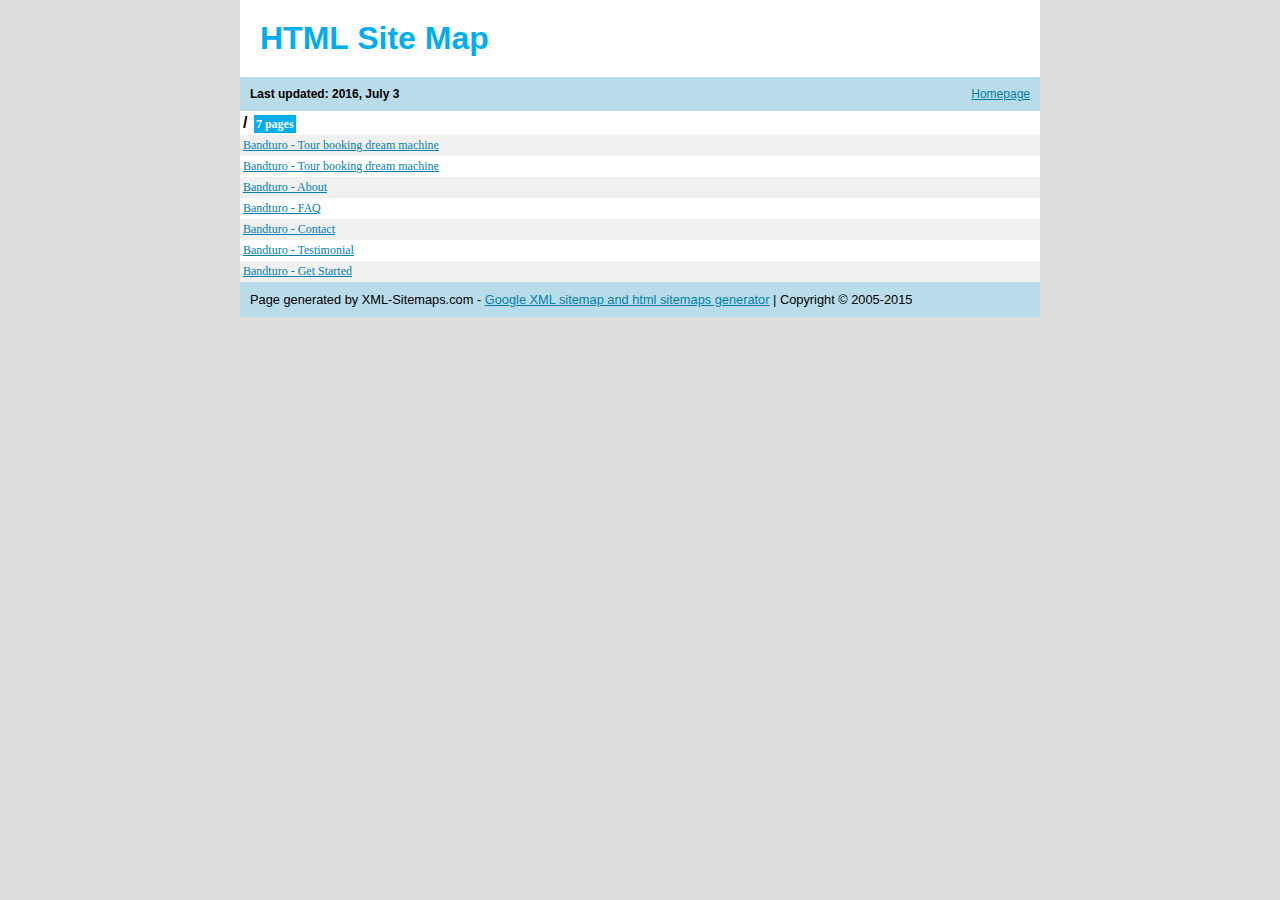
<file: sitemap.html>
<!DOCTYPE html PUBLIC "-//W3C//DTD XHTML 1.0 Transitional//EN" "http://www.w3.org/TR/xhtml1/DTD/xhtml1-transitional.dtd">
<html>
<head>
<title>Site Map  Page 1 - Generated by www.xml-sitemaps.com</title>
<meta http-equiv="Content-type" content="text/html; charset=utf-8" />
<style type="text/css">
body {
background-color: #DDD;
font: normal 80%  "Trebuchet MS", "Helvetica", sans-serif;
margin:0;
text-align:center;
}
#cont{
margin:auto;
width:800px;
text-align:left;
}
a:link,a:visited {
color: #0180AF;
text-decoration: underline;
}
a:hover {
color: #666;
}
h1 {
background-color:#fff;
padding:20px;
color:#00AEEF;
text-align:left;
font-size:32px;
margin:0px;
}
h3 {
font-size:12px;
background-color:#B8DCE9;
margin:0px;
padding:10px;
}
h3 a {
float:right;
font-weight:normal;
display:block;
}
th {
text-align:center;
background-color:#00AEEF;
color:#fff;
padding:4px;
font-weight:normal;
font-size:12px;
}
td {
font-size:12px;
padding:3px;
text-align:left;
}
tr {background: #fff}
tr:nth-child(odd) {background: #f0f0f0}
#footer {
background-color:#B8DCE9;
padding:10px;
}
.pager,.pager a {
background-color:#00AEEF;
color:#fff;
padding:3px;
}
.lhead {
background-color:#fff;
padding:3px;
font-weight:bold;
font-size:16px;
}
.lpart {
background-color:#f0f0f0;
padding:0px;
}
.lpage {
font:normal 12px verdana;
}
.lcount {
background-color:#00AEEF;
color:#fff;
padding:2px;
margin:2px;
font:bold 12px verdana;
}
a.aemphasis {
color:#009;
font-weight:bold;
}
</style>

</head>
<body>
<div id="cont">
<h1>HTML Site Map</h1>
<h3><a href="http://www.bandturo.com">Homepage</a>
Last updated: 2016, July 3
</h3>


<table cellpadding="0" cellspacing="0" border="0" width="100%">

<tr valign="top">
<td class="lpart" colspan="100"><div class="lhead">/
<span class="lcount">7 pages</span></div>

<table cellpadding="0" cellspacing="0" border="0" width="100%">

<tr><td class="lpage"><a href="http://www.bandturo.com/" title="Bandturo - Tour booking dream machine">Bandturo - Tour booking dream machine</a></td></tr>
<tr><td class="lpage"><a href="http://www.bandturo.com/index.html" title="Bandturo - Tour booking dream machine">Bandturo - Tour booking dream machine</a></td></tr>
<tr><td class="lpage"><a href="http://www.bandturo.com/about.html" title="Bandturo - About">Bandturo - About</a></td></tr>
<tr><td class="lpage"><a href="http://www.bandturo.com/faq.html" title="Bandturo - FAQ">Bandturo - FAQ</a></td></tr>
<tr><td class="lpage"><a href="http://www.bandturo.com/contact.html" title="Bandturo - Contact">Bandturo - Contact</a></td></tr>
<tr><td class="lpage"><a href="http://www.bandturo.com/testimonial.html" title="Bandturo - Testimonial">Bandturo - Testimonial</a></td></tr>
<tr><td class="lpage"><a href="http://www.bandturo.com/getstarted.html" title="Bandturo - Get Started">Bandturo - Get Started</a></td></tr>
</table>
</td>
</tr>

</table>


<!--
Please note:
You are not allowed to remove the copyright notice below.
Thank you!
www.xml-sitemaps.com
-->
<div id="footer">
Page generated by XML-Sitemaps.com - <a target="_blank" href="https://www.xml-sitemaps.com">Google XML sitemap and html sitemaps generator</a>
|
Copyright &copy; 2005-2015

</div>
</div>
</body>
</html>
</file>
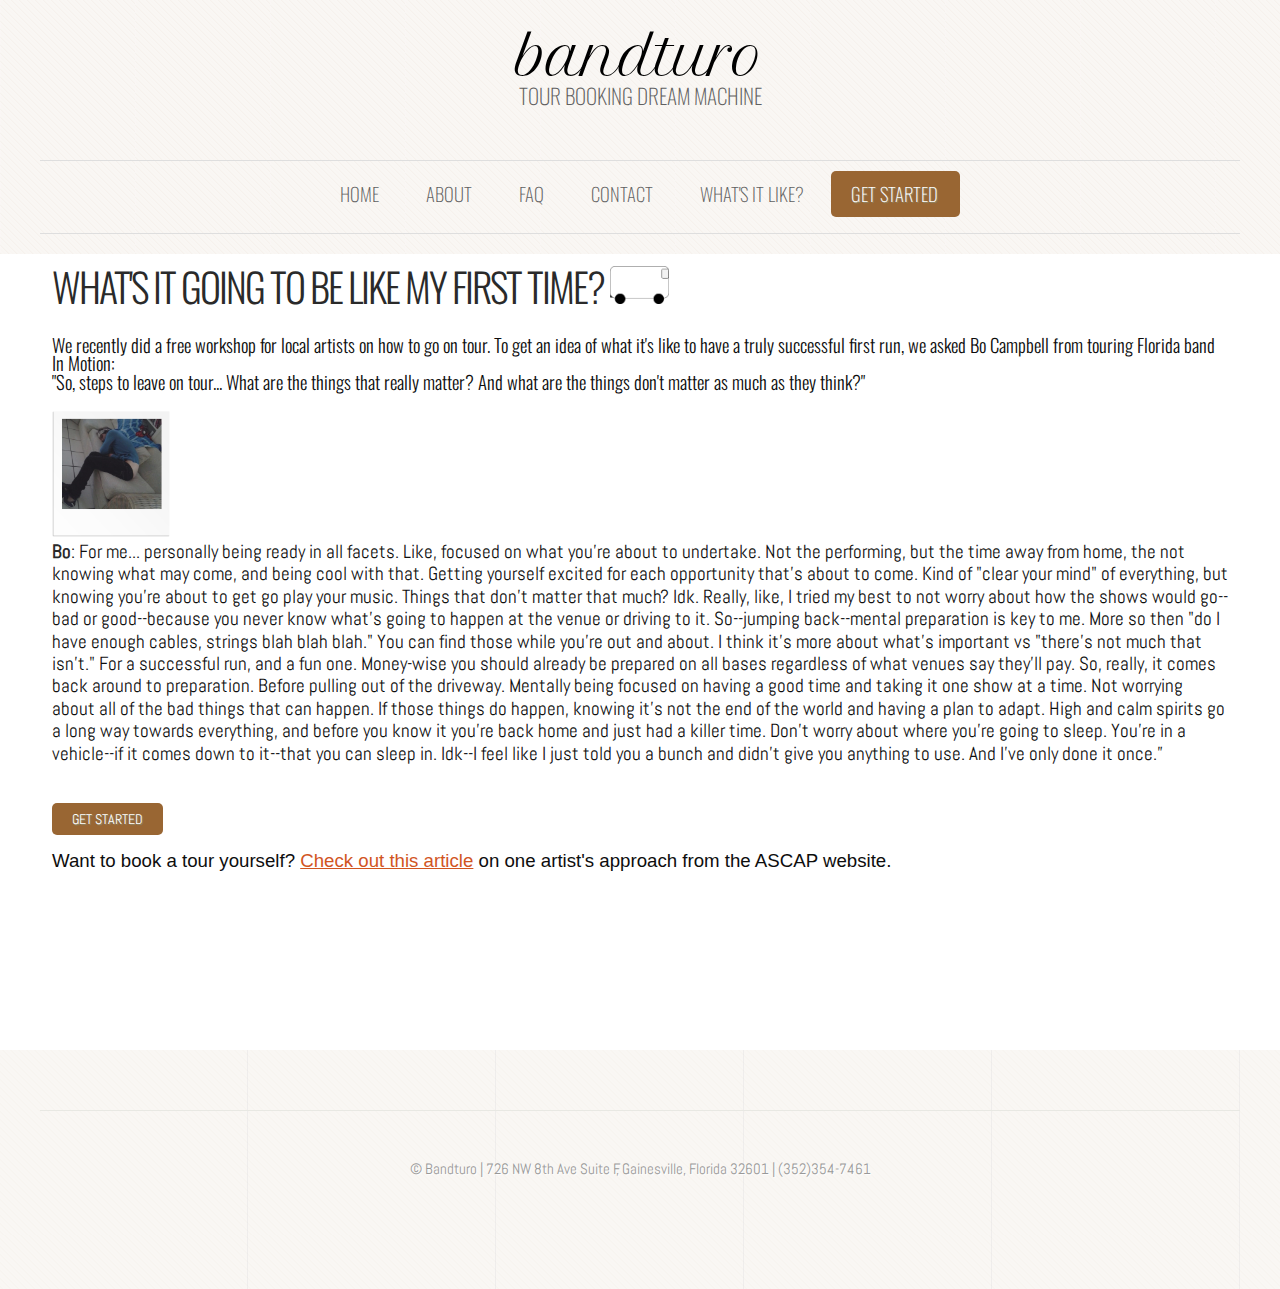
<file: testimonial.html>
<!DOCTYPE HTML>
<html>
<head>
<title>Bandturo - Testimonial</title>
<meta charset="utf-8">
<meta name="description" content="What it's like to go on tour">
<meta name="keywords" content="bands, touring, gigs, tour life, road trips, friends">
<noscript>
<link rel="stylesheet" href="css/5grid/core.css">
<link rel="stylesheet" href="css/5grid/core-desktop.css">
<link rel="stylesheet" href="css/5grid/core-1200px.css">
<link rel="stylesheet" href="css/5grid/core-noscript.css">
<link rel="stylesheet" href="css/style.css">
<link rel="stylesheet" href="css/style-desktop.css">
</noscript>
<link rel="shortcut icon" href="images/favicon.ico" type="image/x-icon">
<link rel="icon" href="favicon.ico" type="image/x-icon">
<script>
  (function(i,s,o,g,r,a,m){i['GoogleAnalyticsObject']=r;i[r]=i[r]||function(){
  (i[r].q=i[r].q||[]).push(arguments)},i[r].l=1*new Date();a=s.createElement(o),
  m=s.getElementsByTagName(o)[0];a.async=1;a.src=g;m.parentNode.insertBefore(a,m)
  })(window,document,'script','https://www.google-analytics.com/analytics.js','ga');

  ga('create', 'UA-33713101-3', 'auto');
  ga('send', 'pageview');

</script>

<script src="css/5grid/jquery.js"></script>
<script src="css/5grid/init.js?use=mobile,desktop,1000px&amp;mobileUI=1&amp;mobileUI.theme=none"></script>
<!--[if IE 9]><link rel="stylesheet" href="css/style-ie9.css"><![endif]-->
</head>
<body class="homepage">
<div id="wrapper">
  <header id="header">
    <div class="5grid-layout">
      <div class="row">
        <div class="12u" id="logo">
          <!-- Logo -->
          <h1><a href="#" class="mobileUI-site-name">Bandturo</a></h1>
          <p>Tour booking dream machine</p>
        </div>
      </div>
    </div>
    <div class="5grid-layout">
      <div class="row">
        <div class="12u" id="menu">
          <div id="menu-wrapper">
            <nav class="mobileUI-site-nav">
              <ul>
                <li><a href="index.html">Home</a></li>
                <li><a href="about.html">About</a></li>
				<li><a href="faq.html">FAQ</a></li>
                <li><a href="contact.html">Contact</a></li>
				<li><a href="testimonial.html">What's It Like?</a></li>
				<li class="current_page_item"><a href="getstarted.html">Get Started</a></li>
              </ul>
            </nav>
          </div>
        </div>
      </div>
    </div>
  </header>
 
  <div id="getstarted">
    <div class="5grid-layout" id="content">
      <div class="row">
        <div class="12u">
		
          <section>
		  
            <div class="post">
              <h2>What's it going to be like my first time? <img src="images/van.png" width="5%"></h2>
              <p><h1>We recently did a free workshop for local artists on how to go on tour. To get an idea of what it's like to have a truly successful first run, we asked Bo Campbell from touring Florida band <i>In Motion</i>: <br>
			  "So, steps to leave on tour... What are the things that really matter? And what are the things don't matter as much as they think?" </h1><br>
			 
			  <a href="getstarted.html"><img src="images/bolarge.png" width="10%"></a><br>
			  <div id="subtext">
			  <p><strong>Bo</strong>: For me... personally being ready in all facets. Like, focused on what you're about to undertake. Not the 
			  performing, but the time away from home, the not knowing what may come, and being cool with that. Getting yourself excited for each 
			  opportunity that's about to come. Kind of "clear your mind" of everything, but knowing you're about to get go play your music. Things 
			  that don't matter that much? Idk. Really, like, I tried my best to not worry about how the shows would go--bad or good--because you never 
			  know what's going to happen at the venue or driving to it. So--jumping back--mental preparation is key to me. More so then "do I have enough 
			  cables, strings blah blah blah." You can find those while you're out and about. I think it's more about what's important vs "there's not much 
			  that isn't." For a successful run, and a fun one. Money-wise you should already be prepared on all bases regardless of what venues say they'll 
			  pay. So, really, it comes back around to preparation. Before pulling out of the driveway. Mentally being focused on having a good time and 
			  taking it one show at a time. Not worrying about all of the bad things that can happen. If those things do happen, knowing it's not the end 
			  of the world and having a plan to adapt. High and calm spirits go a long way towards everything, and before you know it you're back home and 
			  just had a killer time. Don't worry about where you're going to sleep. You're in a vehicle--if it comes down to it--that you can sleep in. 
			  Idk--I feel like I just told you a bunch and didn't give you anything to use. And I've only done it once.”
			  </p>
			  <p>&nbsp;</p>
			  </div>
                 <p class="button-style"><a href="getstarted.html">Get Started</a></p>
				 <p>Want to book a tour yourself? <a href="http://www.ascap.com/playback/2012/12/wecreatemusic/booking-your-own-tour-a-how-to-guide.aspx" target="blank">Check out this article</a> on one artist's approach from the ASCAP website.</p>
			
			</div>
          </section>
        </div>
      </div>
    </div>
  </div>
</div>
<div class="5grid-layout">
  <div class="row" id="footer-content">
    
 
<div id="copyright" class="5grid-layout">
  <section>
    <p>&copy; Bandturo | 726 NW 8th Ave Suite F, Gainesville, Florida 32601 | (352)354-7461</p>
  </section>
   </div>
</div>
</div>
</body>
</html>
</file>
<file: css/5grid/core.css>
/*****************************************************************/
/* 5grid 0.3 by nodethirtythree.com | MIT+GPLv2 license licensed */
/* core.css: Core stylesheet                                     */
/*****************************************************************/

/**************************************************/
/* Resets (by meyerweb.com/eric/tools/css/reset/) */
/**************************************************/

	html, body, div, span, applet, object, iframe, h1, h2, h3, h4, h5, h6, p, blockquote, pre, a, abbr, acronym, address, big, cite, code, del, dfn, em, img, ins, kbd, q, s, samp, small, strike, strong, sub, sup, tt, var, b, u, i, center, dl, dt, dd, ol, ul, li, fieldset, form, label, legend, table, caption, tbody, tfoot, thead, tr, th, td, article, aside, canvas, details, embed, figure, figcaption, footer, header, hgroup, menu, nav, output, ruby, section, summary, time, mark, audio, video {
		margin: 0;
		padding: 0;
		border: 0;
		font-size: 100%;
		font: inherit;
		vertical-align: baseline;
	}

	article, aside, details, figcaption, figure, footer, header, hgroup, menu, nav, section {
		display: block;
	}

	body {
		line-height: 1;
	}

	ol, ul {
		list-style: none;
	}

	blockquote, q {
		quotes: none;
	}

	blockquote:before, blockquote:after, q:before, q:after {
		content: '';
		content: none;
	}

	table {
		border-collapse: collapse;
		border-spacing: 0;
	}

/*********************/
/* Grid              */
/*********************/

	.\35 grid .\31 2u { width: 100%; } .\35 grid .\31 1u { width: 91.5%; } .\35 grid .\31 0u { width: 83%; } .\35 grid .\39 u { width: 74.5%; } .\35 grid .\38 u { width: 66%; } .\35 grid .\37 u { width: 57.5%; } .\35 grid .\36 u { width: 49%; } .\35 grid .\35 u { width: 40.5%; } .\35 grid .\34 u { width: 32%; } .\35 grid .\33 u { width: 23.5%; } .\35 grid .\32 u { width: 15%; } .\35 grid .\31 u { width: 6.5%; }
	
	.\35 grid .\31 u, .\35 grid .\32 u, .\35 grid .\33 u, .\35 grid .\34 u, .\35 grid .\35 u, .\35 grid .\36 u, .\35 grid .\37 u, .\35 grid .\38 u, .\35 grid .\39 u, .\35 grid .\31 0u, .\35 grid .\31 1u, .\35 grid .\31 2u, .\35 grid .\31 u-first, .\35 grid .\32 u-first, .\35 grid .\33 u-first, .\35 grid .\34 u-first, .\35 grid .\35 u-first, .\35 grid .\36 u-first, .\35 grid .\37 u-first, .\35 grid .\38 u-first, .\35 grid .\39 u-first, .\35 grid .\31 0u-first, .\35 grid .\31 1u-first, .\35 grid .\31 2u-first {
		margin: 1% 0 1% 2%;
		float: left;
	}

	.\35 grid:after {
		content: '';
		display: block;
		clear: both;
		height: 0;
	}

/*********************/
/* Mobile            */
/*********************/

	#mobileUI-site-titlebar {
		text-align: center;
	}
	
	#mobileUI-site-nav-opener {
		top: 0;
		left: 0;
	}
	
	#mobileUI-site-nav {
	}

		#mobileUI-site-nav nav {
		}
	
		#mobileUI-site-nav a {
			display: block;
		}
	
		#mobileUI-site-nav a .indent-1 { display: inline-block; width: 1em; }
		#mobileUI-site-nav a .indent-2 { display: inline-block; width: 2em; }
		#mobileUI-site-nav a .indent-3 { display: inline-block; width: 3em; }
		#mobileUI-site-nav a .indent-4 { display: inline-block; width: 4em; }
		#mobileUI-site-nav a .indent-5 { display: inline-block; width: 5em; }
		#mobileUI-site-nav a .indent-6 { display: inline-block; width: 6em; }
		#mobileUI-site-nav a .indent-7 { display: inline-block; width: 7em; }
		#mobileUI-site-nav a .indent-8 { display: inline-block; width: 8em; }
		#mobileUI-site-nav a .indent-9 { display: inline-block; width: 9em; }
		#mobileUI-site-nav a .indent-10 { display: inline-block; width: 10em; }
</file>
<file: css/5grid/core-desktop.css>
/*****************************************************************/
/* 5grid 0.3 by nodethirtythree.com | MIT+GPLv2 license licensed */
/* core-desktop.css: Core (desktop) stylesheet                   */
/*****************************************************************/

.\35 grid .row:after { content: ''; display: block; clear: both; height: 0; } 
.\35 grid .row > :first-child { margin-left: 0; } 
.\35 grid .row:first-child > * { margin-top: 0; } 
.\35 grid .row:last-child > * { margin-bottom: 0; }
.\35 grid .offset-1u:first-child { margin-left: 8.5% !important; } 
.\35 grid .offset-2u:first-child { margin-left: 17% !important; } 
.\35 grid .offset-3u:first-child { margin-left: 25.5% !important; } 
.\35 grid .offset-4u:first-child { margin-left: 34% !important; } 
.\35 grid .offset-5u:first-child { margin-left: 42.5% !important; } 
.\35 grid .offset-6u:first-child { margin-left: 51% !important; } 
.\35 grid .offset-7u:first-child { margin-left: 59.5% !important; } 
.\35 grid .offset-8u:first-child { margin-left: 68% !important; } 
.\35 grid .offset-9u:first-child { margin-left: 76.5% !important; } 
.\35 grid .offset-10u:first-child { margin-left: 85% !important; } 
.\35 grid .offset-11u:first-child { margin-left: 93.5% !important; } 
.\35 grid .offset-1u { margin-left: 10.5% !important; } 
.\35 grid .offset-2u { margin-left: 19% !important; } 
.\35 grid .offset-3u { margin-left: 27.5% !important; } 
.\35 grid .offset-4u { margin-left: 36% !important; } 
.\35 grid .offset-5u { margin-left: 44.5% !important; } 
.\35 grid .offset-6u { margin-left: 53% !important; } 
.\35 grid .offset-7u { margin-left: 61.5% !important; } 
.\35 grid .offset-8u { margin-left: 70% !important; } 
.\35 grid .offset-9u { margin-left: 78.5% !important; } 
.\35 grid .offset-10u { margin-left: 87% !important; } 
.\35 grid .offset-11u { margin-left: 95.5% !important; }
</file>
<file: css/5grid/core-1200px.css>
/*****************************************************************/
/* 5grid 0.3 by nodethirtythree.com | MIT+GPLv2 license licensed */
/* core-1200px.css: 1200px                                       */
/*****************************************************************/

/*********************/
/* 1200px            */
/*********************/

	.\35 grid-layout {
		width: 1200px;
		margin: 0 auto;
	}
</file>
<file: css/5grid/core-noscript.css>
/*****************************************************************/
/* 5grid 0.3 by nodethirtythree.com | MIT+GPLv2 license licensed */
/* noscript-1000px.css: Kludgey noscript stylesheet              */
/*****************************************************************/

/*********************/
/* Base Grid         */
/*********************/

	.\35 grid-layout .\31 2u { width: 100%; } 
	.\35 grid-layout .\31 1u { width: 91.5%; } 
	.\35 grid-layout .\31 0u { width: 83%; } 
	.\35 grid-layout .\39 u { width: 74.5%; } 
	.\35 grid-layout .\38 u { width: 66%; }
	.\35 grid-layout .\37 u { width: 57.5%; } 
	.\35 grid-layout .\36 u { width: 49%; } 
	.\35 grid-layout .\35 u { width: 40.5%; } 
	.\35 grid-layout .\34 u { width: 32%; } 
	.\35 grid-layout .\33 u { width: 23.5%; } 
	.\35 grid-layout .\32 u { width: 15%; } 
	.\35 grid-layout .\31 u { width: 6.5%; }

	.\35 grid-layout .\31 u, .\35 grid-layout .\32 u, .\35 grid-layout .\33 u, .\35 grid-layout .\34 u, .\35 grid-layout .\35 u, .\35 grid-layout .\36 u, .\35 grid-layout .\37 u, .\35 grid-layout .\38 u, .\35 grid-layout .\39 u, .\35 grid-layout .\31 0u, .\35 grid-layout .\31 1u, .\35 grid-layout .\31 2u, .\35 grid-layout .\31 u-first, .\35 grid-layout .\32 u-first, .\35 grid-layout .\33 u-first, .\35 grid-layout .\34 u-first, .\35 grid-layout .\35 u-first, .\35 grid-layout .\36 u-first, .\35 grid-layout .\37 u-first, .\35 grid-layout .\38 u-first, .\35 grid-layout .\39 u-first, .\35 grid-layout .\31 0u-first, .\35 grid-layout .\31 1u-first, .\35 grid-layout .\31 2u-first {
		margin: 1% 0 1% 2%;
		float: left;
	}

	.\35 grid-layout:after {
		content: '';
		display: block;
		clear: both;
		height: 0;
	}

/*********************/
/* Desktop           */
/*********************/

	.\35 grid-layout .row:after { content: ''; display: block; clear: both; height: 0; } 
	.\35 grid-layout .row > :first-child { margin-left: 0; } 
	.\35 grid-layout .row:first-child > * { margin-top: 0; } 
	.\35 grid-layout .row:last-child > * { margin-bottom: 0; }
	.\35 grid-layout .offset-1u:first-child { margin-left: 8.5% !important; } 
	.\35 grid-layout .offset-2u:first-child { margin-left: 17% !important; } 
	.\35 grid-layout .offset-3u:first-child { margin-left: 25.5% !important; } 
	.\35 grid-layout .offset-4u:first-child { margin-left: 34% !important; } 
	.\35 grid-layout .offset-5u:first-child { margin-left: 42.5% !important; } 
	.\35 grid-layout .offset-6u:first-child { margin-left: 51% !important; } 
	.\35 grid-layout .offset-7u:first-child { margin-left: 59.5% !important; } 
	.\35 grid-layout .offset-8u:first-child { margin-left: 68% !important; } 
	.\35 grid-layout .offset-9u:first-child { margin-left: 76.5% !important; } 
	.\35 grid-layout .offset-10u:first-child { margin-left: 85% !important; } 
	.\35 grid-layout .offset-11u:first-child { margin-left: 93.5% !important; } 
	.\35 grid-layout .offset-1u { margin-left: 10.5% !important; } 
	.\35 grid-layout .offset-2u { margin-left: 19% !important; } 
	.\35 grid-layout .offset-3u { margin-left: 27.5% !important; } 
	.\35 grid-layout .offset-4u { margin-left: 36% !important; } 
	.\35 grid-layout .offset-5u { margin-left: 44.5% !important; } 
	.\35 grid-layout .offset-6u { margin-left: 53% !important; } 
	.\35 grid-layout .offset-7u { margin-left: 61.5% !important; } 
	.\35 grid-layout .offset-8u { margin-left: 70% !important; } 
	.\35 grid-layout .offset-9u { margin-left: 78.5% !important; } 
	.\35 grid-layout .offset-10u { margin-left: 87% !important; } 
	.\35 grid-layout .offset-11u { margin-left: 95.5% !important; }
</file>
<file: css/style.css>
@import url(http://fonts.googleapis.com/css?family=Abel|Satisfy);
@import url(http://fonts.googleapis.com/css?family=Oswald:400,300);
@import url(http://fonts.googleapis.com/css?family=Petit+Formal+Script|Archivo+Narrow);
@import url(https://fonts.googleapis.com/css?family=Pacifico);
@import url(https://fonts.googleapis.com/css?family=Clicker+Script);



/*
	Synchronous: A responsive HTML5 website template by HTML5Templates.com
	Released for free under the Creative Commons Attribution 3.0 license (html5templates.com/license)
	Visit http://html5templates.com for more great templates or follow us on Twitter @HTML5T
*/

/*********************************************************************************/
/* Global                                                                        */
/*********************************************************************************/

html, body {
	height: 100%;
}

body {
	margin: 0px;
	padding: 0px;
	background: #dedede url(images/img01.png);
	font-family: Arial, Helvetica, sans-serif;
	font-size: 14pt;
	color: #0d0d0d;
}

h1, h2, h3 {
	margin: 0px;
	padding: 0px;
	font-family: 'Oswald', sans-serif;
	font-weight: 300;
}

p {
	line-height: 120%;
}

a {
	color: #D1551F;
}

strong {
	font-weight: 700;
	color: #2A2A2A;
}

/* Copyright */

#copyright {
	overflow: hidden;
	padding: 50px 0px;
	border-top: 1px solid #E8E8E3;
}

#copyright p {
	text-align: center;
	font-family: 'Abel', sans-serif;
	font-size: 11pt;
	color: #999999;
}

#subtext p {
	
	font-family: 'Abel', sans-serif;
	font-size: 14pt;
	color: #0f0f0f;
}

#copyright a {
	color: #858585;
}

#copyright a:hover {
	text-decoration: none;
}

/** LIST STYLE 1 */
ul {
	list-style-type: disc;
	line-height: 120%;
}


ul.style1 {
	margin: 0px;
	padding: 0px 0px 0px 0px;
	list-style-type: disc;
}

ul.style1 li {
	padding: 15px 0px 15px 0px;
	border-top: 1px solid #E6E6E6;
	line-height: 160%;
}

ul.style1 a {
	display: block;
	padding: 0px 0px 0px 0px;
	text-decoration: none;
	color: #525252;
}

ul.style1 a:hover {
	text-decoration: underline;
}

ul.style1 .first {
	border-top: none;
	padding-top: 0px;
}

/** LIST STYLE 3 */

ul.style3 {
	margin: 0px;
	padding: 0px;
	list-style: none;
	list-style-type: disc;
}

ul.style3 li {
	padding: 20px 0px 25px 0px;
	border-top: 1px solid #E7E5DA;
	list-style-type: disc;
}

ul.style3 a {
	display: block;
	text-decoration: none;
	color: #525252;
}

ul.style3 a:hover {
	text-decoration: underline;
}

ul.style3 .date {
	width: 100px;
	margin: 0px 0px 20px 0px;
	padding: 7px 0px 7px 0px;
	background: #CEC3A0;
	border-radius: 5px;
	line-height: normal;
	text-align: center;
	text-transform: uppercase;
	text-shadow: 1px 1px 1px #8A8B71;
	font-family: 'Abel', sans-serif;
	font-size: 14px;
	color: #FFFFFF;
}

ul.style3 .date b {
}

ul.style3 .date a {
	color: #FFFFFF;
}

ul.style3 .date a:hover {
	text-decoration: none;
}

ul.style3 .first {
	padding-top: 0px;
	border-top: none;
}

/** Classes */

#getstarted {
	margin: 0px;
	padding: 0px;
	background: #ffffff;
	font-family: Arial, Helvetica, sans-serif;
	font-size: 14pt;
	color: #0d0d0d;
}
#faq {
	margin: 0px;
	padding: 0px;
	background: #ffffff;
	font-family: Arial, Helvetica, sans-serif;
	font-size: 14pt;
	color: #8A8A8A;
}

.post{
	
	margin: 12px;
	
}

/** BUTTON STYLE */

.button-style {
	margin: 20px 0px 20px 0px;
}

.button-style a {
	padding: 7px 20px 7px 20px;
	background: #996633;
	border-radius: 5px;
	line-height: normal;
	text-align: center;
	text-transform: uppercase;
	text-decoration: none;
	text-shadow: 1px 1px 1px #8A8B71;
	font-family: 'Abel', sans-serif;
	font-size: 14px;
	color: #FFFFFF;
}
</file>
<file: css/style-desktop.css>
/*
	Synchronous: A responsive HTML5 website template by HTML5Templates.com
	Released for free under the Creative Commons Attribution 3.0 license (html5templates.com/license)
	Visit http://html5templates.com for more great templates or follow us on Twitter @HTML5T
*/

/*********************************************************************************/
/* Desktop (>= 480px)                                                            */
/*********************************************************************************/

/* Wrapper */

.homepage #wrapper {
	overflow: hidden;
	min-height: 1000px;
	padding: 0px 0px 50px 0px;
	background: #ffffff url(images/img02.png) repeat-x left top;
}

#wrapper {
	background: #FFFFFF url(images/img03.png) repeat-x left top;
	overflow: hidden;
}

/* Header */

#header-wrapper {
}

#header {
	overflow: hidden;
	min-height: 205px;
	position: relative;
}

#header2 {
	overflow: hidden;
	min-height: 105px;
	position: relative;
}

/* Logo */

#logo {
	overflow: hidden;
	height: 160px;
	border-bottom: 1px solid #DEDEDE;
}

#logo h1 a {
	display: block;
	padding: 30px 0px 0px 0px;
	letter-spacing: -2px;
	text-align: center;
	text-decoration: none;
	text-transform: lowercase;
	font-family: 'Petit Formal Script', cursive;
	font-size: 40pt;
	font-weight: 300;
	color: #000000;
}

#logo p {
	padding: 0px 0px 0px 0px;
	text-align: center;
	text-transform: uppercase;
	font-family: 'Oswald', sans-serif;
	font-size: 16pt;
	font-weight: 200;
	color: #616161;
}
#logo2 {
	overflow: hidden;
	height: 160px;
	
}
#logo2 p {
	padding: 0px 0px 0px 0px;
	text-align: center;
	text-transform: uppercase;
	font-family: 'Oswald', sans-serif;
	font-size: 16pt;
	font-weight: 200;
	color: #616161;
}
#logo2 h1 a {
	display: block;
	padding: 0px 0px 40px 0px;
	letter-spacing: 0px;
	text-align: center;
	text-decoration: none;
	text-transform: lowercase;
	font-family: 'Petit Formal Script', cursive;
	font-size: 40pt;
	font-weight: 300;
	color: #000000;
}



/* Menu */

#menu-wrapper {
}

#menu {
	margin-bottom: 20px;
	padding: 10px 0px 10px 0px;
	border-bottom: 1px solid #DEDEDE;
}

#menu ul {
	text-align: center;
}

#menu li {
	display: inline-block;
	padding: 0px 20px;
}

#menu a {
	display: block;
	float: left;
	margin-right: 2px;
	text-decoration: none;
	text-transform: uppercase;
	font-family: 'Oswald', sans-serif;
	font-size: 14pt;
	font-weight: 200;
	color: #616161;
	padding: 12px 0px 12px 0px;
}

#menu .current_page_item {
	color: #fff;
	background: #996633;
	text-shadow: 1px 1px 1px #8A8B71;
	border-radius: 5px;
}

#menu .current_page_item a {
	color: #fff;
}

#menu a:hover {
}

/* Banner */

#banner {
	overflow: hidden;
	margin-top: 5px;
	margin-bottom: 10px;
	
}

#banner .banner-border {
	padding: 5px;
	
}

#banner a img {
	display: block;
	width: 50%;
	
}

/* Page Wrapper */

.homepage #page {
	overflow: hidden;
	padding: 30px 0px 30px 0px;
}

#page {
	overflow: hidden;
	padding: 70px 0px 30px 0px;
}

#page2 {
	display: block;
	background: white;
	overflow: hidden;
	padding: 70px 0px 30px 0px;
}

/* Content */

#content {
	padding: 0px 0px 0px 0px;
}

.twocolumn2 #content {
}

.onecolumn #content {
}

#content h2 {
	padding: 0px 0px 30px 0px;
	letter-spacing: -2px;
	text-transform: uppercase;
	font-size: 30pt;
	color: #2A2A2A;
}

/* Sidebar1 */

#sidebar1 {
	padding: 0px 0px 0px 0px;
}

#sidebar1 h2 {
	padding: 0px 0px 30px 0px;
	text-transform: uppercase;
	font-size: 20pt;
	color: #2A2A2A;
}

/* Sidebar2 */

#sidebar2 {
	padding: 0px 0px 0px 0px;
}

#sidebar2 h2 {
	padding: 0px 0px 30px 0px;
	text-transform: uppercase;
	font-size: 20pt;
	color: #2A2A2A;
}

/** Footer Column Content */

#footer-content {
	overflow: hidden;
	padding: 60px 0px 60px 0px;
	text-shadow: 1px 1px 1px #FFFFFF;
	color: #525252;
}

#footer-content h2 {
	padding: 0px 0px 40px 0px;
	text-transform: uppercase;
	font-size: 20pt;
	color: #616161;
}

#footer-content #box1 {
	overflow: hidden;
	padding: 0px 25px 0px 0px;
	border-right: 1px solid #E8E8E3;
}

#footer-content #box2 {
	overflow: hidden;
	border-right: 1px solid #E8E8E3;
	padding: 0px 25px 0px 0px;
}

#footer-content #box2 .border-img {
	margin-bottom: 20px;
	padding: 20px;
	background: #FFFFFF;
}

#footer-content #box2 img {
}

#footer-content #box2 a img {
	display: block;
	width: 100%;
}

#footer-content #box3 {
	overflow: hidden;
}
</file>
